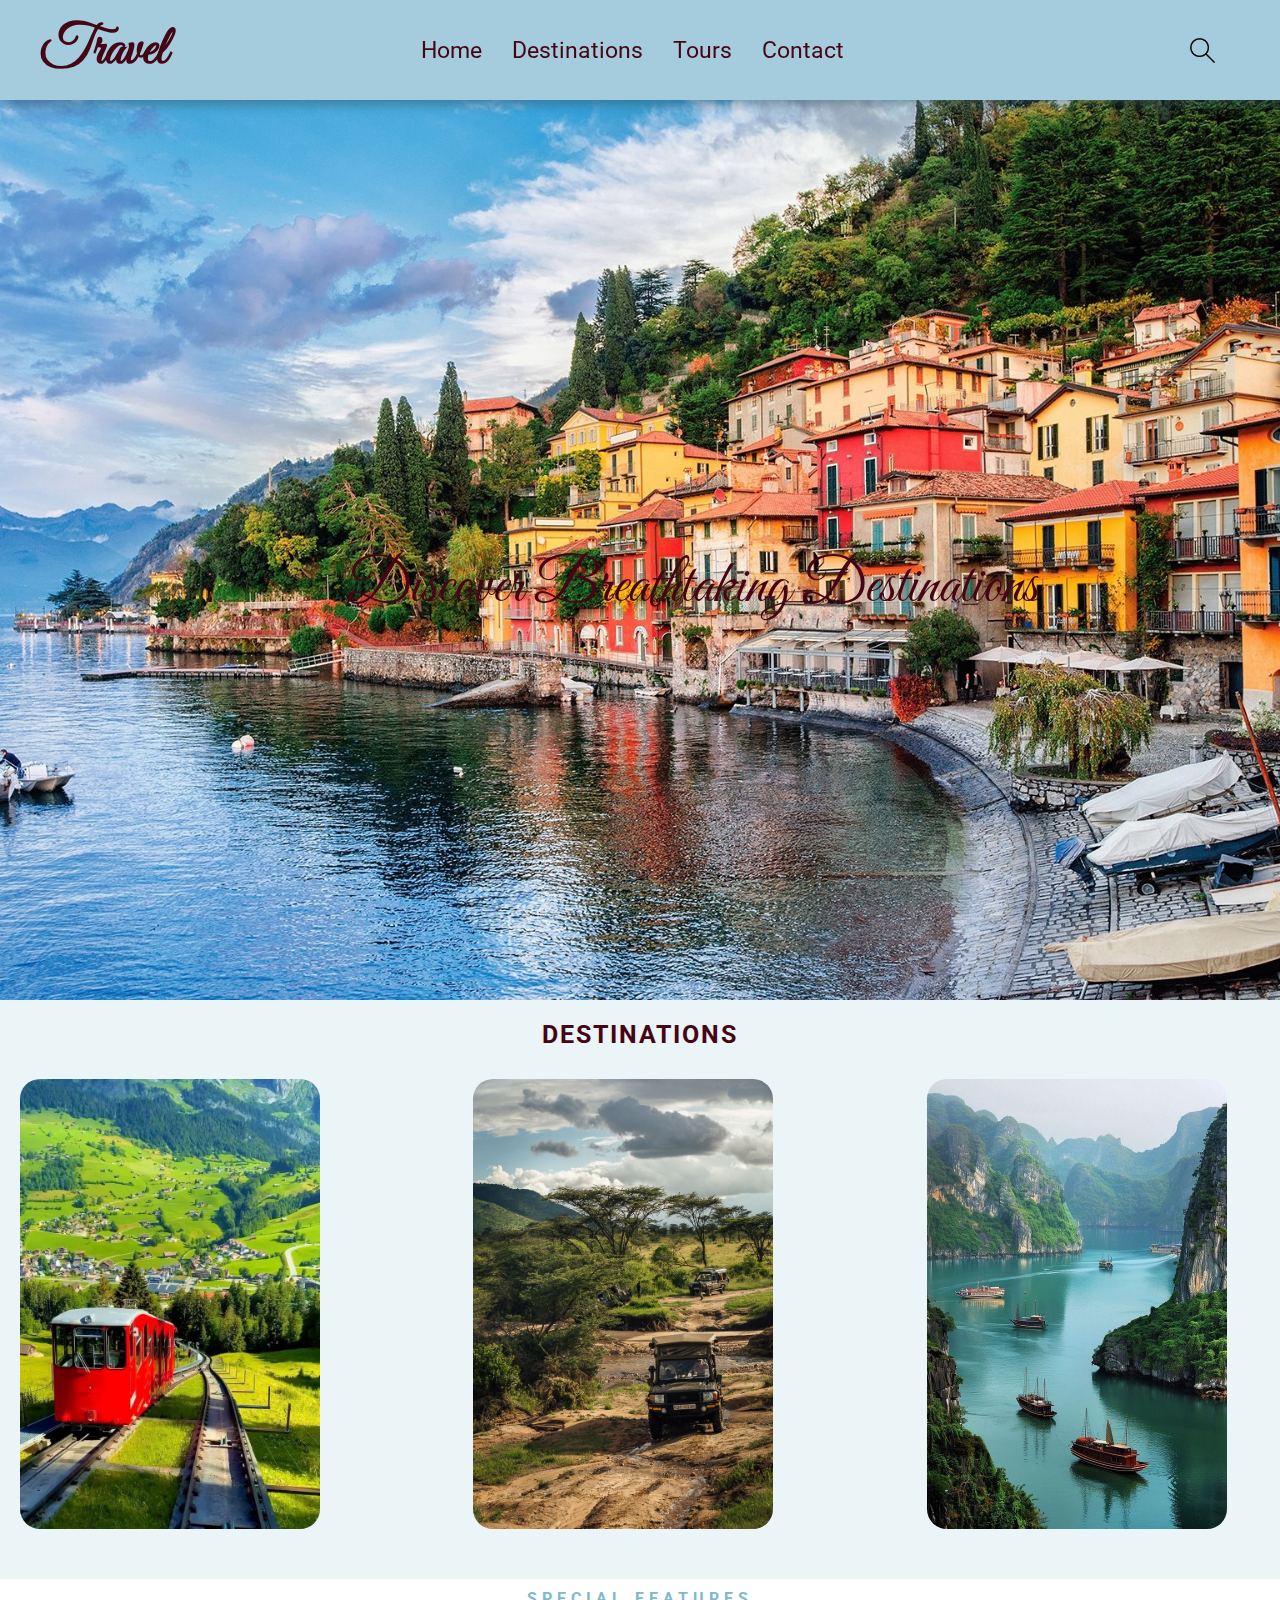
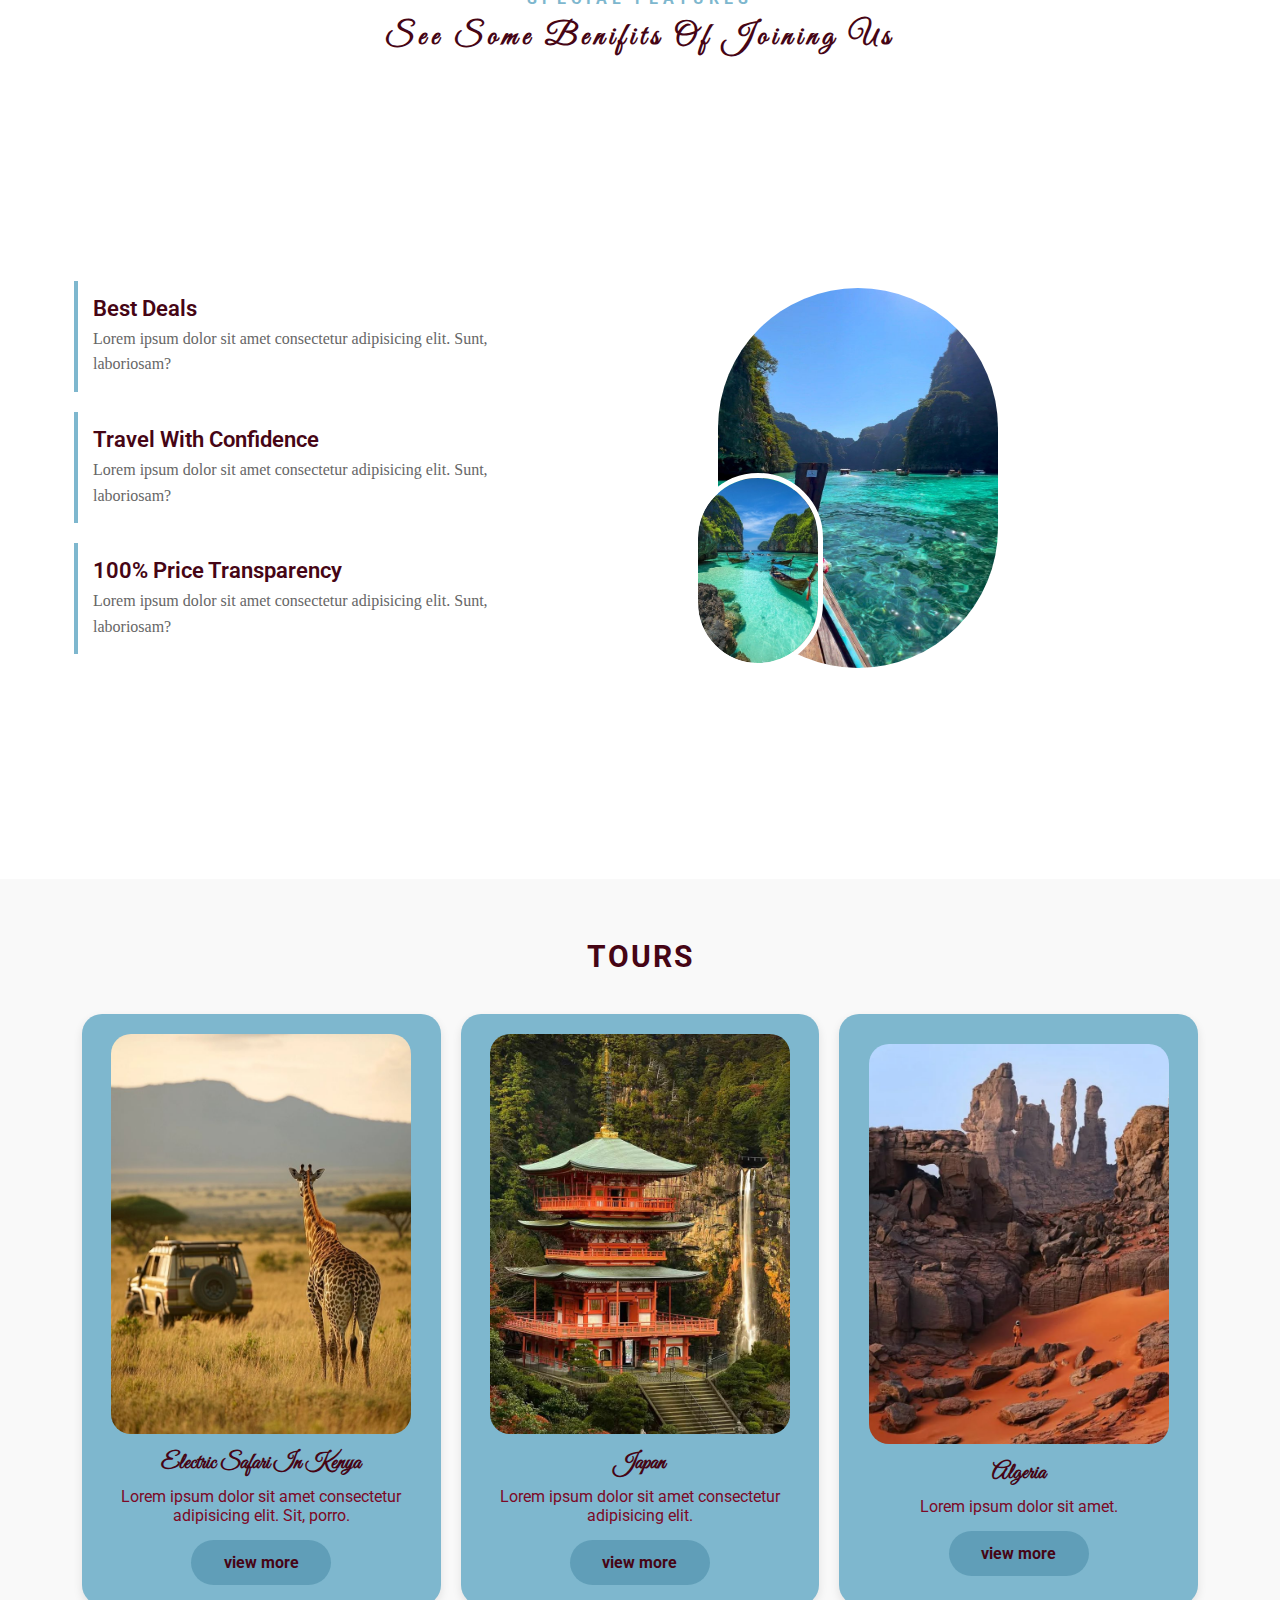
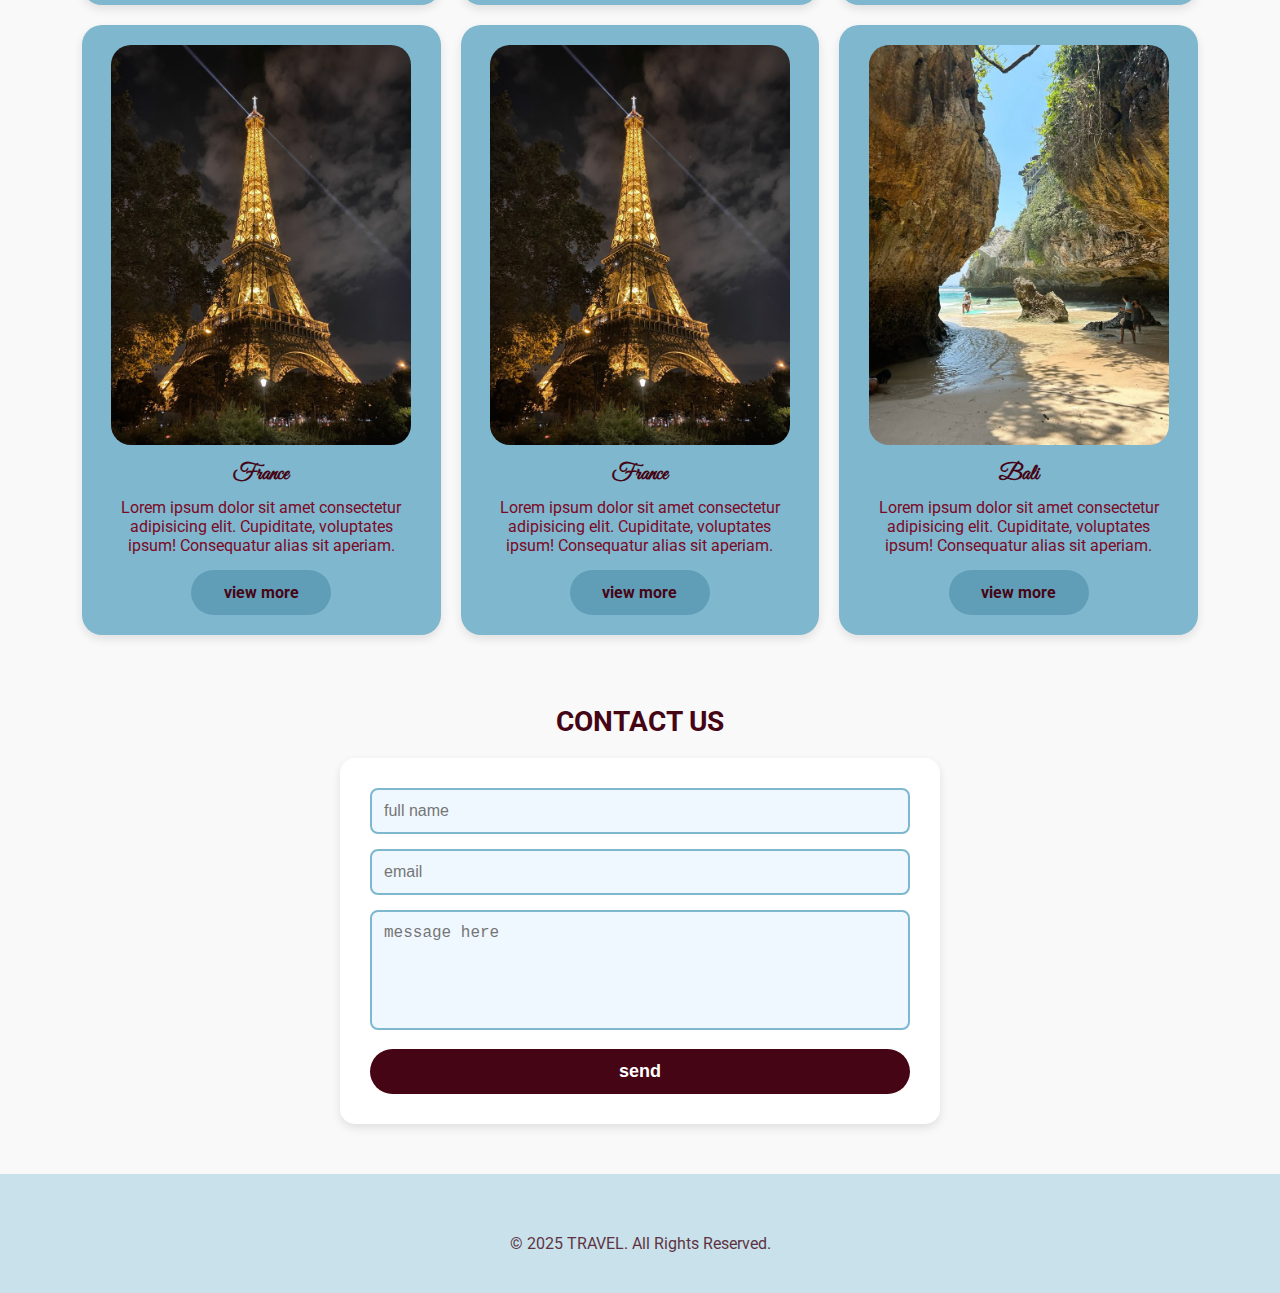
<file: index.html>
<!DOCTYPE html>
<html lang="en">
<head>
    <meta charset="UTF-8">
    <meta name="viewport" content="width=device-width, initial-scale=1.0">

    <link rel="preconnect" href="https://fonts.googleapis.com">
<link rel="preconnect" href="https://fonts.gstatic.com" crossorigin>
<link href="https://fonts.googleapis.com/css2?family=Dancing+Script:wght@400..700&family=Great+Vibes&family=Roboto:ital,wght@0,100..900;1,100..900&display=swap" rel="stylesheet">
<link rel="stylesheet" href="./styles/styles.css">
    <title>Travel</title>
</head>

<!--
            <ul class="drop-items">
                  <li><a href="europe">Europe</a></li>
                  <li><a href="africa">africa</a></li>
            </ul>
            -->
<body>
    <header >
      <!--Navi bar section-->
        <nav class="navigation">           
            <div class="logo">
                <img src="./assets/icons/menu.png" alt="">
                 <h1>travel</h1>
            </div>
          <ul> 
            <li><a href="home.html">Home</a></li>
             <li ><a href="#destination">destinations</a></li>
            <li><a href="#tours">tours</a></li>
            <li><a href="#contact">contact</a></li>
          </ul> 
          <div class="searchbar">
            <input type="text" placeholder="search..">
            <img src="./assets/icons/search.png" alt="search-icon">
          </div> 
        </nav>
    </header>

    <!--HOME SECTION-->
 
       <div class="home-container">
          <div class="home-txt">
            <h1>Discover Breathtaking Destinations</h1>
            <h2>Embark on a journey to the world’s most exotic locations</h2>
            <button>Book Your Adventure</button>
          </div>
       </div>
   

    <!--DESTINATION SECTION-->
    <section id="destination">
      <h1>destinations</h1>
      <div class="destination-container">
        <div class="dest-item">
          <a href="europe.html">
            <img src="./assets/destinaion/europe.jpg" alt="europe img">
          </a>
           <div class="destinaion-txt">
            <h2>europe</h2>
            <p>Lorem ipsum dolor sit, amet consectetur adipisicing elit. Error, nostrum?</p>
           </div>
        </div>

        <div class="dest-item">
          <a href="africa.html">       
              <img src="./assets/destinaion/africa.jpg" alt="africa img">
          </a>
          <div class="destinaion-txt">
           <h2>africa</h2>
           <p>Lorem ipsum dolor sit, amet consectetur adipisicing elit. Error, nostrum?</p>
          </div>
       </div>

       <div class="dest-item">
        <a href="asia.html">
          <img src="./assets/destinaion/asia.jpg" alt="asia img">
        </a>
        <div class="destinaion-txt">
         <h2>asia</h2>
         <p>Lorem ipsum dolor sit, amet consectetur adipisicing elit. Error, nostrum?</p>
        </div>
     </div>
      </div>
    </section>


    <!--SPECIAL FEATURES-->
    <section id="special">
    
      <div class="special-title">
        <h4>special features</h4>
        <h1>see some benifits of joining us</h1>
      </div>
      <div class="special-container">
      <div class="special-list">
        <ul>
          <li>
            <h3> best deals</h3>
            <p>Lorem ipsum dolor sit amet consectetur adipisicing elit. Sunt, laboriosam?</p>
          </li>
          <li>
            <h3>travel with confidence</h3>
            <p>Lorem ipsum dolor sit amet consectetur adipisicing elit. Sunt, laboriosam?</p>
          </li>
          <li>  
            <h3> 100% price transparency</h3>
            <p>Lorem ipsum dolor sit amet consectetur adipisicing elit. Sunt, laboriosam?</p>
          </li>
        </ul>
      </div>
      <div class="special-imgs">
        <img id="img1" src="./assets/Phi Phi islands –the paradise found_ 🏝️☀️ Time to get lost in the ocean and land yourself among the turquoise blue waters of Phi Phi… _ Instagram.jpg" alt="">
        <img id="img2" src="./assets/Phuket, Thailand.jpg" alt="">
      </div>
     </div>
    </section>
    <section id="tours">
      <div>
        
      </div>
    </section>

    <section id="tours">
      <h1>tours</h1>
      <div class="tour-container">
         <div class="tour-item">
           <img src="./assets/destinaion/Electric Safari in Kenya.jpg" alt="">
           <h3>Electric Safari in Kenya</h3>
           <p>Lorem ipsum dolor sit amet consectetur adipisicing elit. Sit, porro.</p>
           <button>view more</button>
         </div>
         <div class="tour-item">
          <img src="./assets/destinaion/21 wonderful japanese architecture wallpapers for Android and iPhone background free download on Pinterest check out ^o^.jpg" alt="">
          <h3>Japan</h3>
          <p>Lorem ipsum dolor sit amet consectetur adipisicing elit.</p>
          <button>view more</button>
        </div>
        <div class="tour-item">
          <img src="./assets/destinaion/Djanet 🇩🇿.jpg" alt="">
          <h3>algeria</h3>
          <p>Lorem ipsum dolor sit amet.</p>
          <button>view more</button>
        </div>
        <div class="tour-item">
          <img src="./assets/destinaion/Eiffel Tower, Paris.jpg" alt="">
          <h3>france</h3>
          <p>Lorem ipsum dolor sit amet consectetur adipisicing elit. Cupiditate, voluptates ipsum! Consequatur alias sit aperiam.</p>
          <button>view more</button>
        </div>
        <div class="tour-item">
          <img src="./assets/destinaion/Eiffel Tower, Paris.jpg" alt="">
          <h3>france</h3>
          <p>Lorem ipsum dolor sit amet consectetur adipisicing elit. Cupiditate, voluptates ipsum! Consequatur alias sit aperiam.</p>
          <button>view more</button>
        </div>
        <div class="tour-item">
          <img src="./assets/destinaion/uluwatu, bali.jpg " alt="">
          <h3>bali</h3>
          <p>Lorem ipsum dolor sit amet consectetur adipisicing elit. Cupiditate, voluptates ipsum! Consequatur alias sit aperiam.</p>
          <button>view more</button>
        </div>
      </div>
    </section>

    <section id="contact">
      <h1>contact us</h1>
      <div class="contact-container">
         <form>
          <div class="personal-info">
            <input type="text" placeholder="full name">
            <input type="text" placeholder="email">
          </div>
          <div class="msg">
             <textarea placeholder="message here"></textarea>
          </div>
          <button>send</button>
         </form>
      </div>
    </section>


    <footer>
      <div class="footer-container">
      <div class="footer-bottom">
        <p>&copy; 2025 TRAVEL. All Rights Reserved.</p>
      </div>
    </footer>
</body>
</html>
</file>
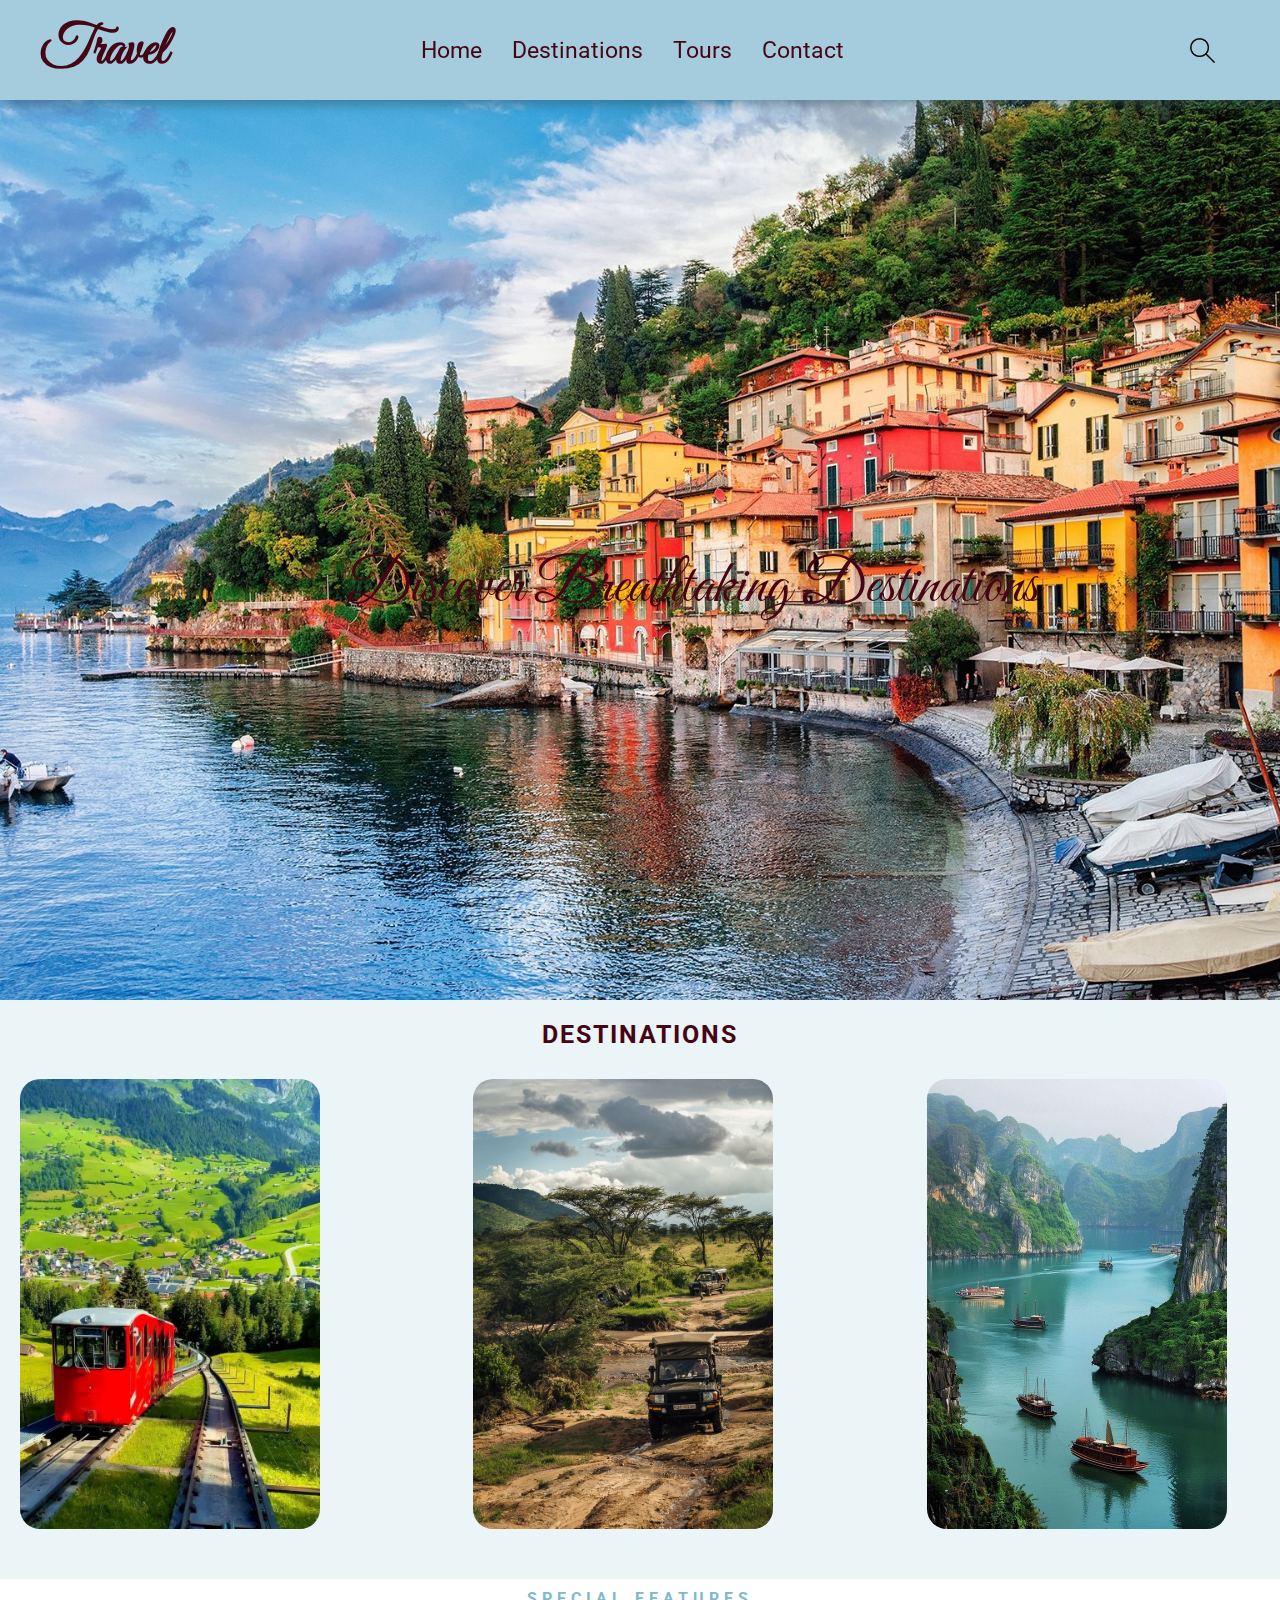
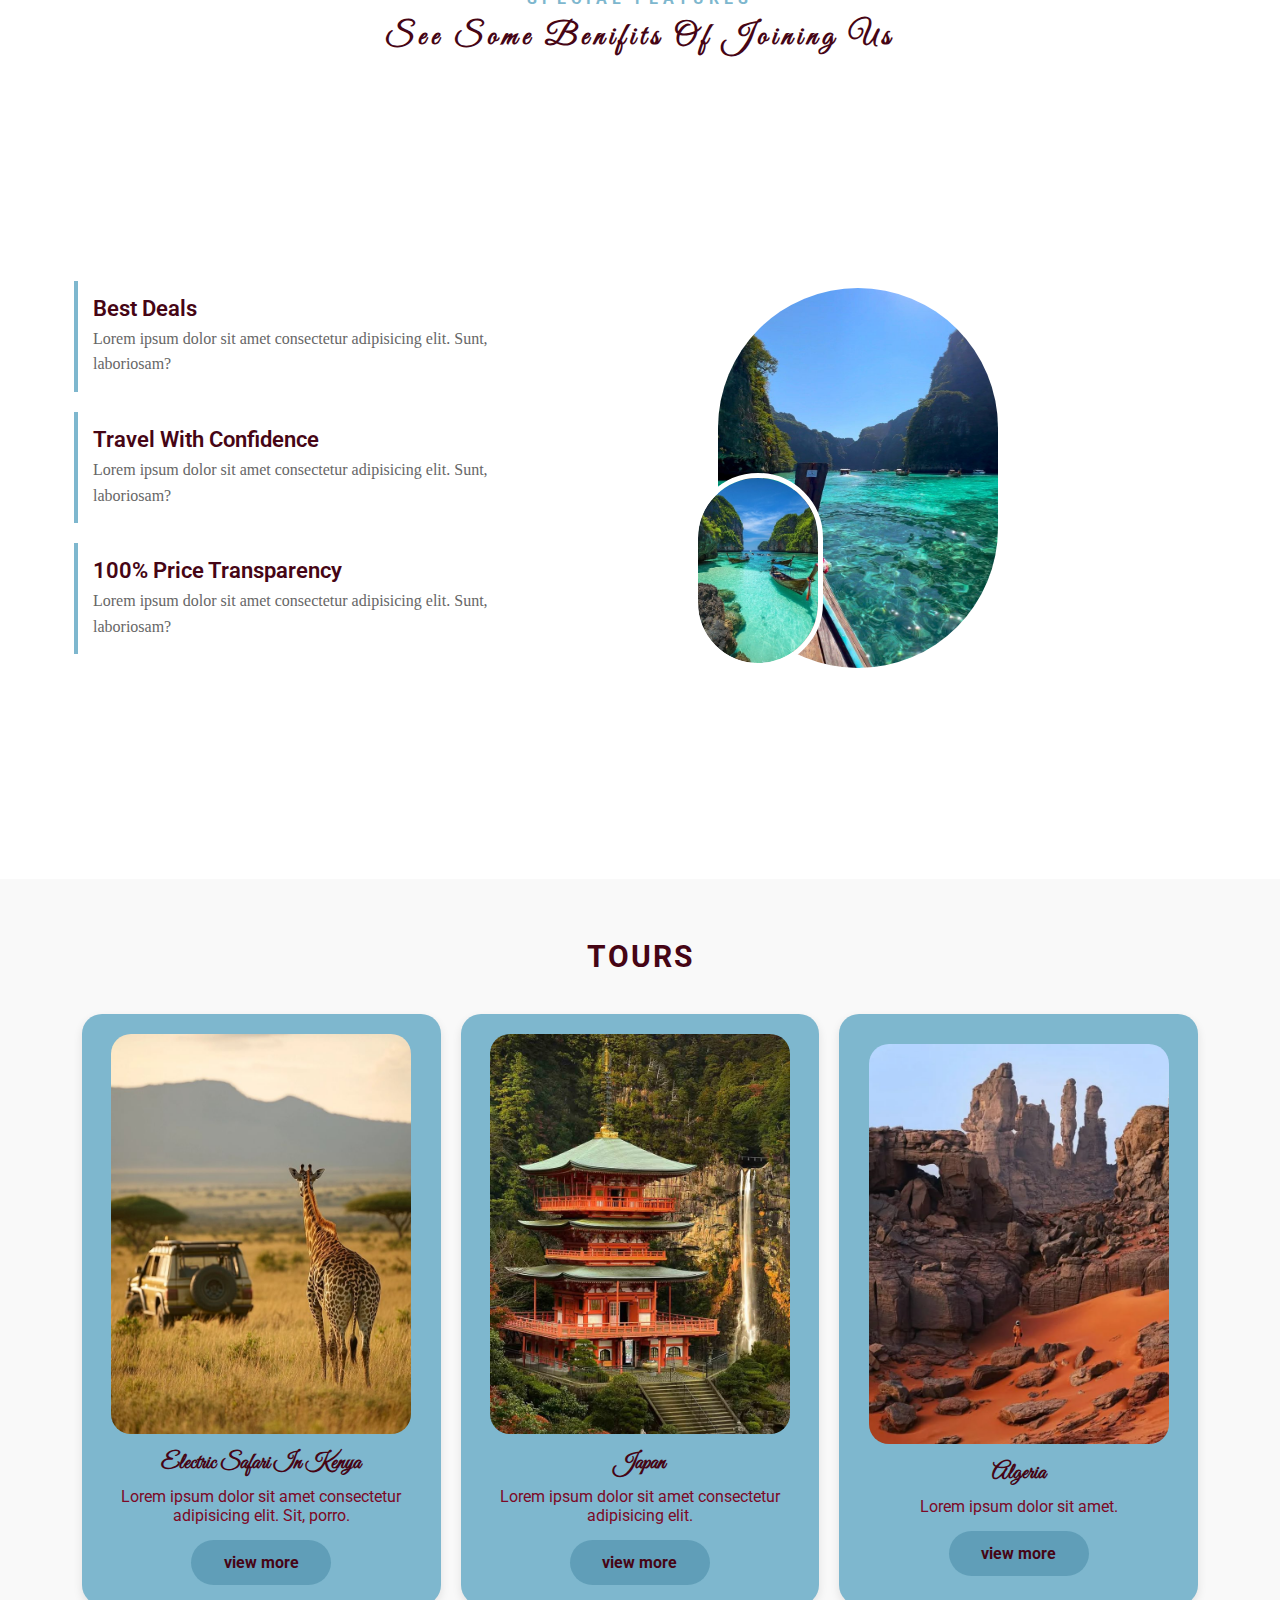
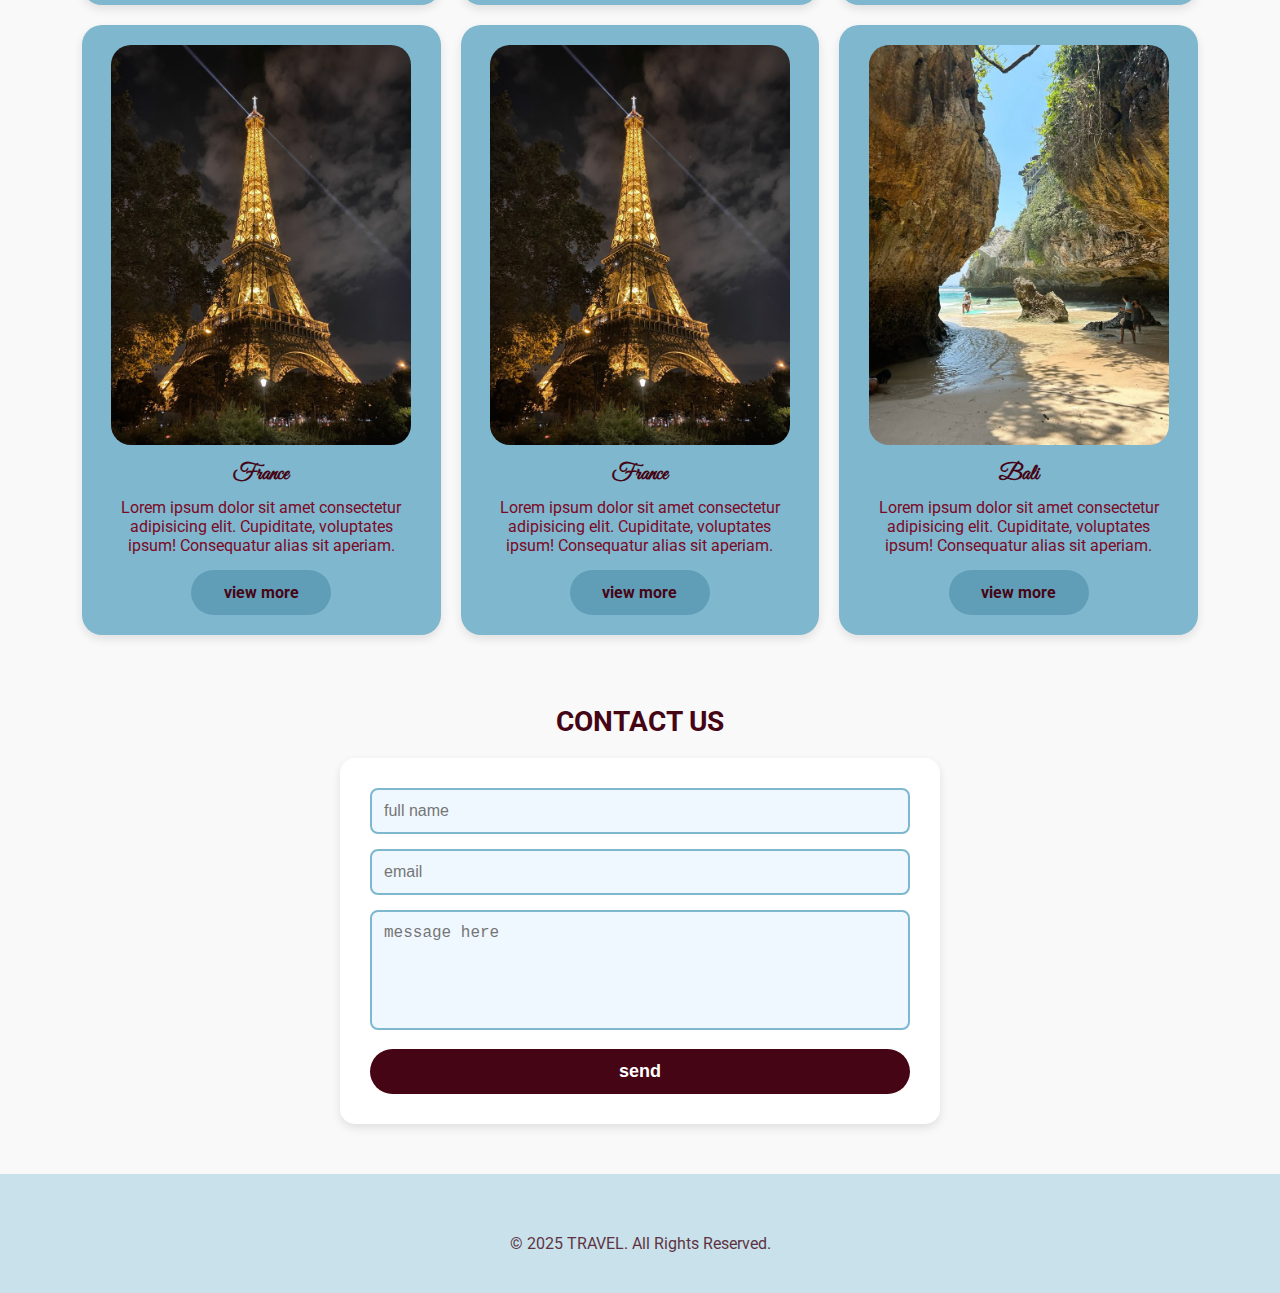
<file: home.html>
<!DOCTYPE html>
<html lang="en">
<head>
    <meta charset="UTF-8">
    <meta name="viewport" content="width=device-width, initial-scale=1.0">

    <link rel="preconnect" href="https://fonts.googleapis.com">
<link rel="preconnect" href="https://fonts.gstatic.com" crossorigin>
<link href="https://fonts.googleapis.com/css2?family=Dancing+Script:wght@400..700&family=Great+Vibes&family=Roboto:ital,wght@0,100..900;1,100..900&display=swap" rel="stylesheet">
<link rel="stylesheet" href="./styles/styles.css">
    <title>Travel</title>
</head>

<!--
            <ul class="drop-items">
                  <li><a href="europe">Europe</a></li>
                  <li><a href="africa">africa</a></li>
            </ul>
            -->
<body>
    <header >
      <!--Navi bar section-->
        <nav class="navigation">           
            <div class="logo">
                <img src="./assets/icons/menu.png" alt="">
                 <h1>travel</h1>
            </div>
          <ul> 
            <li><a href="home.html">Home</a></li>
             <li ><a href="#destination">destinations</a></li>
            <li><a href="#tours">tours</a></li>
            <li><a href="#contact">contact</a></li>
          </ul> 
          <div class="searchbar">
            <input type="text" placeholder="search..">
            <img src="./assets/icons/search.png" alt="search-icon">
          </div> 
        </nav>
    </header>

    <!--HOME SECTION-->
 
       <div class="home-container">
          <div class="home-txt">
            <h1>Discover Breathtaking Destinations</h1>
            <h2>Embark on a journey to the world’s most exotic locations</h2>
            <button>Book Your Adventure</button>
          </div>
       </div>
   

    <!--DESTINATION SECTION-->
    <section id="destination">
      <h1>destinations</h1>
      <div class="destination-container">
        <div class="dest-item">
          <a href="europe.html">
            <img src="./assets/destinaion/europe.jpg" alt="europe img">
          </a>
           <div class="destinaion-txt">
            <h2>europe</h2>
            <p>Lorem ipsum dolor sit, amet consectetur adipisicing elit. Error, nostrum?</p>
           </div>
        </div>

        <div class="dest-item">
          <a href="africa.html">       
              <img src="./assets/destinaion/africa.jpg" alt="africa img">
          </a>
          <div class="destinaion-txt">
           <h2>africa</h2>
           <p>Lorem ipsum dolor sit, amet consectetur adipisicing elit. Error, nostrum?</p>
          </div>
       </div>

       <div class="dest-item">
        <a href="asia.html">
          <img src="./assets/destinaion/asia.jpg" alt="asia img">
        </a>
        <div class="destinaion-txt">
         <h2>asia</h2>
         <p>Lorem ipsum dolor sit, amet consectetur adipisicing elit. Error, nostrum?</p>
        </div>
     </div>
      </div>
    </section>


    <!--SPECIAL FEATURES-->
    <section id="special">
    
      <div class="special-title">
        <h4>special features</h4>
        <h1>see some benifits of joining us</h1>
      </div>
      <div class="special-container">
      <div class="special-list">
        <ul>
          <li>
            <h3> best deals</h3>
            <p>Lorem ipsum dolor sit amet consectetur adipisicing elit. Sunt, laboriosam?</p>
          </li>
          <li>
            <h3>travel with confidence</h3>
            <p>Lorem ipsum dolor sit amet consectetur adipisicing elit. Sunt, laboriosam?</p>
          </li>
          <li>  
            <h3> 100% price transparency</h3>
            <p>Lorem ipsum dolor sit amet consectetur adipisicing elit. Sunt, laboriosam?</p>
          </li>
        </ul>
      </div>
      <div class="special-imgs">
        <img id="img1" src="./assets/Phi Phi islands –the paradise found_ 🏝️☀️ Time to get lost in the ocean and land yourself among the turquoise blue waters of Phi Phi… _ Instagram.jpg" alt="">
        <img id="img2" src="./assets/Phuket, Thailand.jpg" alt="">
      </div>
     </div>
    </section>
    <section id="tours">
      <div>
        
      </div>
    </section>

    <section id="tours">
      <h1>tours</h1>
      <div class="tour-container">
         <div class="tour-item">
           <img src="./assets/destinaion/Electric Safari in Kenya.jpg" alt="">
           <h3>Electric Safari in Kenya</h3>
           <p>Lorem ipsum dolor sit amet consectetur adipisicing elit. Sit, porro.</p>
           <button>view more</button>
         </div>
         <div class="tour-item">
          <img src="./assets/destinaion/21 wonderful japanese architecture wallpapers for Android and iPhone background free download on Pinterest check out ^o^.jpg" alt="">
          <h3>Japan</h3>
          <p>Lorem ipsum dolor sit amet consectetur adipisicing elit.</p>
          <button>view more</button>
        </div>
        <div class="tour-item">
          <img src="./assets/destinaion/Djanet 🇩🇿.jpg" alt="">
          <h3>algeria</h3>
          <p>Lorem ipsum dolor sit amet.</p>
          <button>view more</button>
        </div>
        <div class="tour-item">
          <img src="./assets/destinaion/Eiffel Tower, Paris.jpg" alt="">
          <h3>france</h3>
          <p>Lorem ipsum dolor sit amet consectetur adipisicing elit. Cupiditate, voluptates ipsum! Consequatur alias sit aperiam.</p>
          <button>view more</button>
        </div>
        <div class="tour-item">
          <img src="./assets/destinaion/Eiffel Tower, Paris.jpg" alt="">
          <h3>france</h3>
          <p>Lorem ipsum dolor sit amet consectetur adipisicing elit. Cupiditate, voluptates ipsum! Consequatur alias sit aperiam.</p>
          <button>view more</button>
        </div>
        <div class="tour-item">
          <img src="./assets/destinaion/uluwatu, bali.jpg " alt="">
          <h3>bali</h3>
          <p>Lorem ipsum dolor sit amet consectetur adipisicing elit. Cupiditate, voluptates ipsum! Consequatur alias sit aperiam.</p>
          <button>view more</button>
        </div>
      </div>
    </section>

    <section id="contact">
      <h1>contact us</h1>
      <div class="contact-container">
         <form>
          <div class="personal-info">
            <input type="text" placeholder="full name">
            <input type="text" placeholder="email">
          </div>
          <div class="msg">
             <textarea placeholder="message here"></textarea>
          </div>
          <button>send</button>
         </form>
      </div>
    </section>


    <footer>
      <div class="footer-container">
      <div class="footer-bottom">
        <p>&copy; 2025 TRAVEL. All Rights Reserved.</p>
      </div>
    </footer>
</body>
</html>
</file>
<file: styles/styles.css>
:root{
    --main-font:"Great Vibes", serif;
    --second-font: "Roboto", serif;
    --main-color: #7eb7ce;
    --second-color:#F5E6CA;
}

* {
    margin: 0;
    padding: 0;
    box-sizing: border-box; /* Ensures padding doesn't affect width */
}
body{
    width: 100vw;
   overflow-x: hidden;
}

header {
    width: 100vw; /* Full viewport width */
 height: 100px;
    margin: 0;
    padding: 0;
    
}

.navigation {
    display: flex;
    align-items: center;
    justify-content: space-between;
    background-color: #7eb7ceb4;
    box-shadow: 5px 5px 10px #2b4d5c70;
    height: 100px;
    position: fixed;
    top: 0;
    left: 0;
    right: 0;
    width: 100vw; 
    padding: 0 20px; 
    z-index: 1000;
}
/* menu icon to hide it on larger screens*/
.navigation .logo img {
    display: none; 
}
.navigation .logo{
    width: 50px;
    margin-left: 10px;
}
 /*Logo*/
.navigation .logo h1{
    font-family:  var(--main-font);
    font-size: 55px;
    font-weight: bold;
    text-transform: capitalize;
    padding: 10px 10px;
    color: #460515;
    cursor: pointer;
    
}
/*list of links*/
.navigation ul {
    display: flex;
    position: relative;
    flex-direction: row;
    gap: 30px;
    list-style: none;
    margin: 0;
    padding: 0;
}
/*the text links*/
.navigation ul li a{
   text-decoration: none;
   font-size: 23px;
   color: #460515;
   font-family: var(--second-font);
   text-transform: capitalize;

}
/*wen click it decreases the opacity */
.navigation ul li a:active{
    opacity: 0.7;
}
/*when hover it changes color*/
.navigation ul li a:hover{
    color: #1a6686;
}

/*searchbar styling*/
.searchbar{
    display: flex;
    align-items: center;
    position: relative;
}
.searchbar img{
  width: 35px;
  margin-right: 40px ;
  cursor: pointer;
  transition: opacity 0.3s ease-in-out;

} 
.searchbar input{
width: 0;
opacity: 0;
transition: width 0.3s ease-in-out, opacity 0.3s ease-in-out;
position: absolute;
border: 2px solid  var(--main-color);
padding-right:20px ;
margin-right: 40px;
right: 50%;
height: 30px;
outline: none;
border-radius: 20px;
text-align: center;
font-size: 16px;

}

.searchbar:hover input {
    width: 180px; 
    opacity: 1;
}

 /*Responsive NAVBAR*/
 @media (max-width:800px) {
    .navigation {
        position: relative;
    }
   .navigation .logo{
        display: flex;
        flex-direction: row;
        align-items: center;
        
    }
   .navigation .logo img{
        display: block;
        width: 30px;
        margin: 60px 20px;
        cursor: pointer;
    }
    .navigation .logo h1{
        margin: 30px 80px;
        font-size: 40px;
     }
    .navigation ul {
        display: none;
        position: absolute;
        top: 100%;
        left: 0;
        background-color: #7eb7ce1a;
        width: 200px;
        padding: 10px;
        flex-direction: column;
        box-shadow: 5px 5px 10px #1c252950;
        box-shadow: 0px 4px 6px rgba(0, 0, 0, 0.1);
    }
    .navigation ul li a{
        color: rgb(14, 13, 13);
    }
       

    .navigation .logo:hover ~ ul { /* to select the ul that comes after logo class*/
        display: flex;
    }
   .searchbar img{
    width: 25px;
    margin-right: 20px ;
    cursor: pointer;
    transition: opacity 0.3s ease-in-out;
  
  }
  .searchbar:hover input {
    width: 100px;
    height: 20px; 
    opacity: 1;
}


 }

 /*HOME SECTION */
 .home-container{
    position: relative;
    background: #1a6686;
    width: 100vw;
    height: 100vh;
    background-image: url(../assets/bg-home.jpg);
    background-repeat: no-repeat;
    background-position: center;
    background-size: cover;
 }



.home-container .home-txt{
    display: flex;
    flex-direction: column;
    align-items: center;
    text-align: center;
    top: 50%;
    left: 27%;
    position: absolute;
}
.home-container .home-txt h1{
    font-family: var(--main-font);
    font-size: 60px;
    color: #460515;
    font-weight: 200;
    animation-name: homeText;
    animation-duration: 3s;
    animation-timing-function: ease-in-out;

}
.home-container .home-txt h2{
    font-family: var(--second-font);
    font-size: 18px;
    color: #7c0926;
    text-transform: uppercase;
    animation-name: homeText;
    animation-duration: 3s;
    animation-delay: 1s;
    animation-timing-function: ease-in-out;
    animation-fill-mode: forwards;
opacity: 0;

}

.home-container .home-txt button{
    width: 200px;
    height: 50px;
    opacity: 0;
    background-color: aliceblue;
    color: #1a6686;
    border: none;
    border-radius: 20px;
    cursor: pointer;
    font-size: 17px;
    opacity: 0;
    transition:box-shadow 0.4s ease-in-out,
    opacity 0.4s linear,
    transform 0.4s ease-in-out ;
    margin-top: 20px;
    animation-name: homeText;
    animation-duration: 3s;
    animation-delay: 2s;
    animation-timing-function: ease-in-out;
    animation-fill-mode: forwards;

}
.home-container .home-txt button:hover{
    box-shadow: 5px 5px 10px #1a6686;
    opacity: 1;
    transform: scale(1.05);
}
@keyframes homeText{
    0%{
        transform: translateY(100px);
        opacity: 0;
    }
    100%{
        transform: translateY(0);
        opacity: 1;
    }
}
* {
    box-sizing: border-box;
}

@media (max-width:790px){
    .home-container{
        width: 100vw;
        max-width: 100%;
        margin: 0;
        padding: 0;
    }
    .home-container .home-txt{
        top: 35%;
        left: 10%;
        position: absolute;
    }
    .home-container .home-txt h1{
        font-size: 45px;
        font-weight: 200;

    }
    .home-container .home-txt h2{
        font-size: 16px;
    }
    .home-container .home-txt button{
        width: 160px;
        height: 40px;
        font-size: 14px;
    
    }
}
@media (min-width:790px) and (max-width:1000px){
    .home-container .home-txt{
        top: 40%;
        left: 20%;
        position: absolute;
    }
    .home-container .home-txt h1{
        font-size: 50px;
        font-weight: 200;

    }
    .home-container .home-txt h2{
        font-size: 18px;
    }
    .home-container .home-txt button{
        width: 160px;
        height: 40px;
        font-size: 14px;
    
    }
}

/*Destination section*/
#destination{
    text-align: center;
    padding: 20px 0;
    position: relative;
    background-color: #7eb7ce28;
    margin: 0;
}
#destination h1{
    text-align: center;
    font-family: var(--second-font);
    letter-spacing: 2px;
    font-size: 25px;
    font-weight: bolder;
    text-transform: uppercase;
   
    color: #460515;
}

.destination-container{
    display: grid;
    grid-template-columns: 1fr 1fr 1fr;
     gap: 80px;
     margin: 10px auto; 
     justify-content: center;
     align-items: center;
     overflow: hidden;

}

.destination-container .dest-item {
    width: 300px;
    height: 450px;
    margin: 20px 20px;
    overflow: hidden;
    position: relative;
    border-radius: 20px;
    transition: 0.4s ease-in-out;
    cursor: pointer;
}
.destination-container .dest-item img{
    width: 100%;
    height: 100%;
    object-fit: cover;
    transition: opacity 0.4s ease-in-out;

}
.destination-container .dest-item:hover img {
    opacity: 0.4;
}
.destinaion-txt{
    position: absolute;
    top: 30%;
    left: 0;
    width: 100%;
    opacity: 0;
    transition: opacity 0.4s ease-in-out;


}
.destinaion-txt h2{
    font-family: var(--main-font);
    font-size: 40px;
    margin: 10px auto;
    text-transform: capitalize;
}
.destinaion-txt p{
    font-family: var(--second-font);
    margin: 10px 10px;

}
.destinaion-txt:hover{
    opacity: 1;
    animation: overlay;
    animation-duration: 3s;
    animation-timing-function: ease;
}

@keyframes overlay{
    0%{
        transform: translateY(100%);
        opacity: 0;
    }
    100%{
        transform: translateY(0);
        opacity: 1; 
    }
}
@media (max-width:650px){
    #destination{
        margin: 0;
       
    }
    .destination-container{
        display: grid;
        grid-template-columns: 1fr ;
        grid-template-rows: 1fr 1fr 1fr;
         gap: 30px;
         margin: 10px auto; 
         justify-content: center;
         align-items: center;
    
    }
    .destination-container .dest-item {
        width: 300px;
        height: 450px;
        margin: 10px 30px;

    }
}
@media (min-width:651px) and (max-width:800px){
    #destination{
       
    }
    .destination-container{
        display: grid;
        grid-template-columns: 1fr 1fr ;
        grid-template-rows: 1fr 1fr;
         gap: 30px;
         margin: 10px auto; 
         justify-content: center;
         align-items: center;
    
    }
    .destination-container .dest-item {
        width: 250px;
        height: 350px;
        margin: 10px 30px;

    }
}
@media (min-width:801px) and (max-width:1000px){
    #destination{
    
       
    }
    .destination-container{
        display: grid;
        grid-template-columns: 1fr 1fr ;
        grid-template-rows: 1fr 1fr;
         gap: 30px;
         margin: 10px auto; 
         justify-content: center;
         align-items: center;
    
    }
    .destination-container .dest-item {
        width: 350px;
        height: 450px;
        margin: 10px 30px;

    }
}

@media (min-width:1001px) and (max-width:1200px){
    #destination{
        margin-top: 460px;
       
    }
    .destination-container{
        display: grid;
        grid-template-columns: 1fr 1fr 1fr;
         gap: 30px;
         margin: 10px auto; 
         justify-content: center;
         align-items: center;
    
    }
    .destination-container .dest-item {
        width: 250px;
        height: 450px;
        margin: 10px 30px;

    }
}

/*SPECIAL FEATURES SECTION*/
#special{
    display: flex;
    flex-direction: column;
    align-items: center;
    justify-content: center;
    width: 100%;
    height: 100vh;
 
}
.special-title{
   margin: 10px 10px; 
}
.special-title h4{
    text-align: center;
    font-family: var(--second-font);
    text-transform: uppercase;
    letter-spacing: 5px;
    color: var(--main-color);
}
.special-title h1{
    font-family: var(--main-font);
    font-size: 30px;
    letter-spacing: 5px;
    text-transform: capitalize;
    color: #460515;
    padding: 10px 10px;
}

.special-container{
    display: grid;
    grid-template-columns: 0.75fr 1fr;
    align-items: center;
    justify-content: center;
    width: 90%;
    overflow: hidden;
    height: 100vh;
}

.special-list ul li {
    margin-left: 10px;
    margin-bottom: 20px;
    list-style: none;
    padding: 15px;
    border-left: 4px solid var(--main-color); 
    transition: all 0.4s ease-in-out;
    cursor: pointer;
}
.special-list ul li:hover {
    background: rgba(70, 5, 21, 0.05);
    padding-left: 30px;
    border-left: 6px solid var(--main-color);
}

.special-list ul li h3 {
    text-transform: capitalize;
    font-family: var(--second-font);
    font-weight: 600;
    font-size: 22px;
    color: #460515;
    margin-bottom: 5px;
}

.special-list ul li p {
    font-size: 16px;
    color: #666;
    line-height: 1.6;
}


.special-imgs {
    width: 400px;
    position: relative;
    display: flex;
    align-items: center;
    justify-content: center;
    cursor: pointer;

}


#img1 {
    
    width: 280px;
    height: 380px;
    position: absolute;
    left: 40%;
    border-radius: 150px;
    transition: transform 0.4s ease;
}
   
#img2 {
    width: 120px;
    position: absolute;
    top: 5%;
    border-radius: 90px;
    outline: 5px solid white ;
    transition: transform 0.4s ease;


}
#img1:hover, #img2:hover{
    transform: scale(1.05);
}

/*RESPONSIVE*/
@media (min-width:400px)  and (max-width: 850px) {
    .special-title h4{
        font-size: 15px;
    }
    .special-title h1{
        font-size: 25px;
    }
    .special-container{
        grid-template-columns: 1fr;
        grid-template-rows: 1fr 1fr;

    }
    

    #img1,#img2{
        display: none;
        }
.special-list ul li h3 {
    font-size: 19px;
}


}
/*@media (min-width: 601px) and (max-width: 900px) {
    .special-container {
        display: flex;
        flex-direction: column;
        align-items: center;
        justify-content: center;
        text-align: center;
  
        gap: 20px;
    }

    .special-imgs {
        width: 250px;
        margin: 0 auto; 
    }

    #img1 {
        width: 180px;
        height: 250px;
    }

    .special-list ul li h3 {
        font-size: 20px;
    }

    .special-list ul li p {
        font-size: 14px;
    }
}

/* TOURS SECTION */
#tours {
    display: flex;
    flex-direction: column;
    align-items: center;
    justify-content: center;
    width: 100%;
    padding: 20px 20px;
    background: #f9f9f9;
    margin: 0;
}

#tours h1 {
    font-family: var(--second-font);
    letter-spacing: 2px;
    font-size: 30px;
    font-weight: bold;
    text-transform: uppercase;
    margin-bottom: 40px;
    color: #460515;
    position: relative;
}


.tour-container {
    width: 90%;
    display: grid;
    grid-template-columns: repeat(auto-fit, minmax(280px, 1fr));
    gap: 20px;
}

.tour-container .tour-item {
    background-color: var(--main-color);
    display: flex;
    flex-direction: column;
    justify-content: center;
    align-items: center;
    padding: 20px;
    border-radius: 20px;
    box-shadow: 0 4px 10px rgba(0, 0, 0, 0.1);
    transition: all 0.4s ease-in-out;
}

.tour-container .tour-item:hover {
    transform: translateY(-5px);
    box-shadow: 0 8px 20px rgba(0, 0, 0, 0.15);
}


.tour-item img {
    width: 100%;
    max-width: 300px;
    height: 400px;
    border-radius: 20px;
    object-fit: cover;
}

.tour-item h3 {
    color: #460515;
    font-family: var(--main-font);
    font-size: 22px;
    text-transform: capitalize;
    margin-top: 15px;
}

.tour-item p {
    color: #7c0926;
    font-family: var(--second-font);
    font-size: 16px;
    margin-top: 10px;
    margin-bottom: 15px;
    text-align: center;
    padding: 0 15px;
}


.tour-item button {
    width: 140px;
    height: 45px;
    border: none;
    border-radius: 25px;
    color: #460515;
    font-family: var(--second-font);
    background-color: rgba(26, 102, 134, 0.3);
    font-weight: 700;
    font-size: 16px;
    cursor: pointer;
    transition: all 0.4s ease;
}

.tour-item button:hover {
    background-color: #460515;
    color: white;
    border: 1px solid white;
    transform: scale(1.08);
}


/* CONTACT SECTION */
#contact {
    display: flex;
    flex-direction: column;
    align-items: center;
    justify-content: center;
    padding: 50px 20px;
    width: 100%;
    background: #f9f9f9;
}

#contact h1 {
    font-family: var(--second-font);
    font-size: 28px;
    font-weight: bold;
    text-transform: uppercase;
    color: #460515;
    margin-bottom: 20px;
    
}


.contact-container {
    background: #fff;
    padding: 30px;
    border-radius: 15px;
    box-shadow: 0 4px 10px rgba(0, 0, 0, 0.1);
    max-width: 600px;
    width: 100%;
}


.personal-info {
    display: flex;
    flex-direction: column;
    gap: 15px;
}

.personal-info input,
.msg textarea {
    width: 100%;
    padding: 12px;
    border: 2px solid #7eb7ce;
    background: #f0f8ff;
    color: #460515;
    font-size: 16px;
    border-radius: 8px;
    transition: all 0.3s ease;
}

.personal-info input:focus,
.msg textarea:focus {
    border-color: #460515;
    background: #fff;
    outline: none;
}

.msg {
    margin-top: 15px;
}

.msg textarea {
    height: 120px;
    resize: none;
}

.contact-container form button {
    width: 100%;
    padding: 12px;
    background-color: #460515;
    border: none;
    color: #fff;
    font-weight: bold;
    font-size: 18px;
    border-radius: 30px;
    cursor: pointer;
    transition: all 0.3s ease;
    margin-top: 15px;
}

.contact-container form button:hover {
    background-color: #7eb7ce;
    color: #460515;
}


/*FOOTER*/

/* FOOTER SECTION */
footer {
    background-color:#7eb7ce6c;
    color: #460515;
    padding: 40px 0;
    text-align: center;
    font-family: var(--second-font);
}

/* FOOTER CONTAINER */
.footer-container {
    display: flex;
    flex-direction: column;
    align-items: center;

}
.footer-bottom {
    margin-top: 20px;
    font-size: 16px;
    opacity: 0.8;
}
</file>
